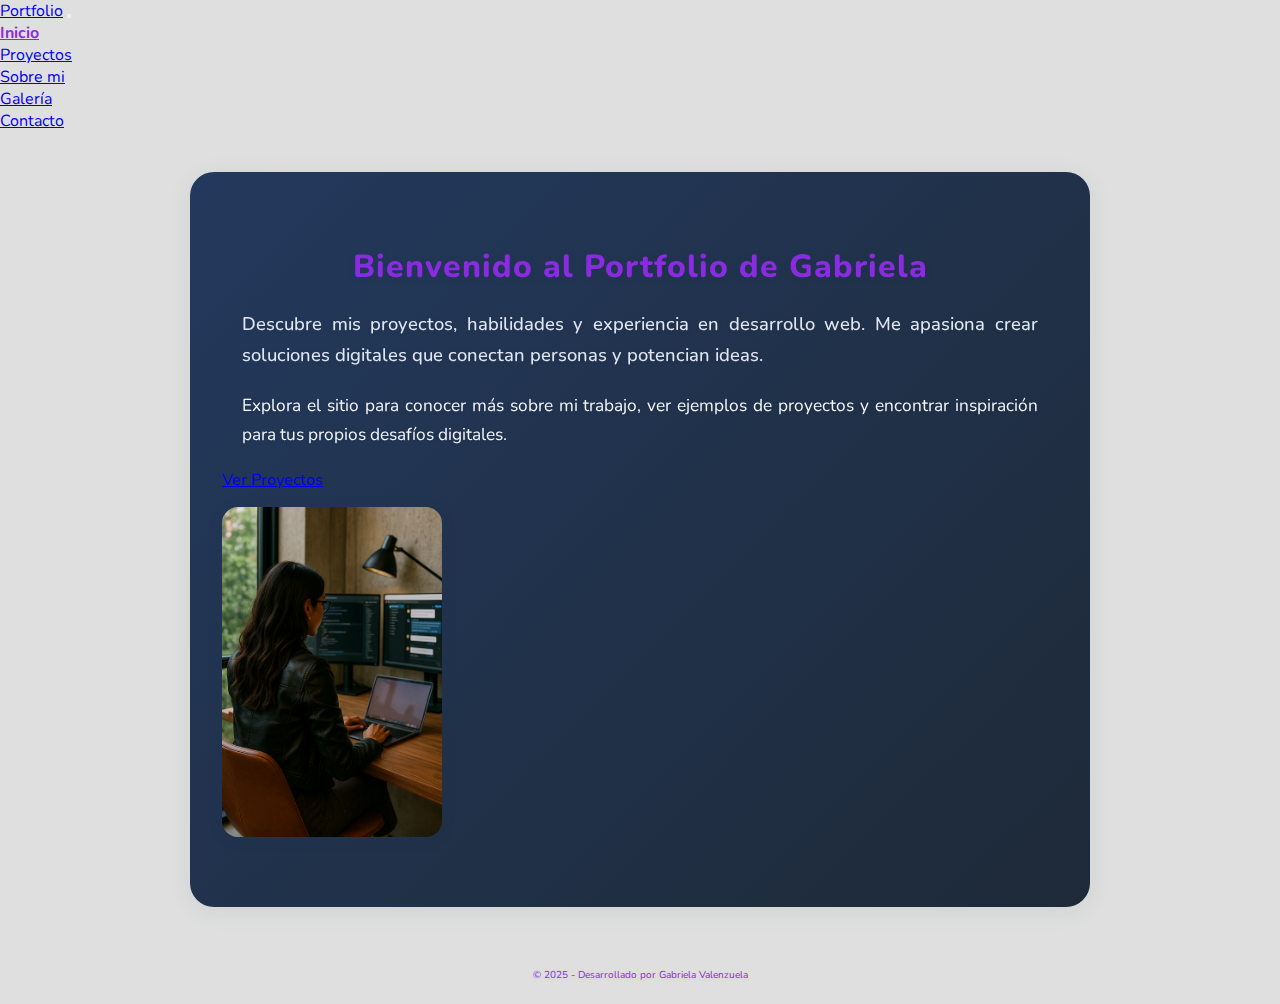
<file: index.html>
<!DOCTYPE html>
<html lang="en">

<head>
  <meta charset="utf-8">
  <meta name="viewport" content="width=device-width, initial-scale=1">
  <link href="https://cdn.jsdelivr.net/npm/bootstrap@5.3.7/dist/css/bootstrap.min.css" rel="stylesheet"
    integrity="sha384-LN+7fdVzj6u52u30Kp6M/trliBMCMKTyK833zpbD+pXdCLuTusPj697FH4R/5mcr" crossorigin="anonymous">
  <link rel="stylesheet" href="./css/style.css" />

  <link rel="preconnect" href="https://fonts.googleapis.com" />
  <link rel="preconnect" href="https://fonts.gstatic.com" crossorigin />
  <link href="https://fonts.googleapis.com/css2?family=Nunito:ital,wght@0,200..1000;1,200..1000&display=swap"
    rel="stylesheet" />
  <link rel="stylesheet" href="https://cdnjs.cloudflare.com/ajax/libs/animate.css/4.1.1/animate.min.css" />
  <link rel="stylesheet" href="https://unpkg.com/aos@next/dist/aos.css" />

  <meta name="description"
    content="Portfolio de Gabriela Valenzuela. Proyectos, habilidades y experiencia en desarrollo web. Diseño de soluciones digitales creativas.">
  <meta name="keywords"
    content="Portfolio, desarrollo web, proyectos web, Gabriela Valenzuela, frontend, programadora, diseño web">

  <meta name="author" content="Gabriela Valenzuela">

  <title>Gabriela Valenzuela | Portfolio de Desarrollo Web</title>

</head>

<body>
  <div class=" contenedor">
    <header>
      <nav class="navbar navbar-expand-lg bg-body-tertiary">
        <div class="container-fluid">
          <a class="navbar-brand mx-auto d-lg-none" href="index.html">Portfolio</a>
          <button class="navbar-toggler" type="button" data-bs-toggle="collapse" data-bs-target="#navbarNav"
            aria-controls="navbarNav" aria-expanded="false" aria-label="Toggle navigation">
            <span class="navbar-toggler-icon"></span>
          </button>
          <div class="collapse navbar-collapse justify-content-center" id="navbarNav">
            <ul class="navbar-nav">
              <li class="nav-item">
                <a class="nav-link active" aria-current="page" href="index.html">Inicio</a>
              </li>
              <li class="nav-item">
                <a class="nav-link" href="./pages/proyectos.html">Proyectos</a>
              </li>
              <li class="nav-item">
                <a class="nav-link" href="./pages/sobre-mi.html">Sobre mi</a>
              </li>
              <li class="nav-item">
                <a class="nav-link" href="./pages/galeria.html">Galería</a>
              </li>
              <li>
                <a class="nav-link" href="./pages/contacto.html">Contacto</a>
              </li>
            </ul>
          </div>
        </div>
      </nav>
    </header>

    <main>
      <section class="inicio-contenedor">
        <div class="row align-items-center">
          <div class="col-md-7 text-center px-4">
            <h1 class="titulo mb-4 animate__animated animate__fadeInDown" data-aos="fade-down" data-aos-duration="1200">
              Bienvenido al Portfolio de Gabriela</h1>
            <p class="lead mb-3 animate__animated animate__fadeInLeft" data-aos="fade-right" data-aos-delay="300"
              data-aos-duration="1000">
              Descubre mis proyectos, habilidades y experiencia en desarrollo web. Me apasiona crear soluciones
              digitales que conectan personas y potencian ideas.
            </p>
            <p class="mb-4 animate__animated animate__fadeInRight" data-aos="fade-left" data-aos-delay="600"
              data-aos-duration="1000">
              Explora el sitio para conocer más sobre mi trabajo, ver ejemplos de proyectos y encontrar inspiración para
              tus propios desafíos digitales.
            </p>
            <a href="./pages/proyectos.html"
              class="btn btn-primary btn-lg mt-2 animate__animated animate__pulse animate__delay-2s" data-aos="zoom-in"
              data-aos-delay="900" data-aos-duration="900">Ver Proyectos</a>
          </div>
          <div class="col-md-5 text-center">
            <img src="img/programadora.png" class="img-fluid rounded shadow-lg animate__animated animate__zoomIn"
              alt="Foto de perfil Gabriela" style="max-width: 220px;" data-aos="zoom-in" data-aos-delay="500"
              data-aos-duration="1200">
          </div>
        </div>
      </section>
    </main>

    <footer>
      <p class="footer">&copy; 2025 - Desarrollado por Gabriela Valenzuela</p>
    </footer>
  </div>


  <script src="https://cdn.jsdelivr.net/npm/bootstrap@5.3.7/dist/js/bootstrap.bundle.min.js"
    integrity="sha384-ndDqU0Gzau9qJ1lfW4pNLlhNTkCfHzAVBReH9diLvGRem5+R9g2FzA8ZGN954O5Q"
    crossorigin="anonymous"></script>
  <script src="https://unpkg.com/aos@next/dist/aos.js"></script>
  <script>
    AOS.init();
  </script>
</body>

</html>
</file>
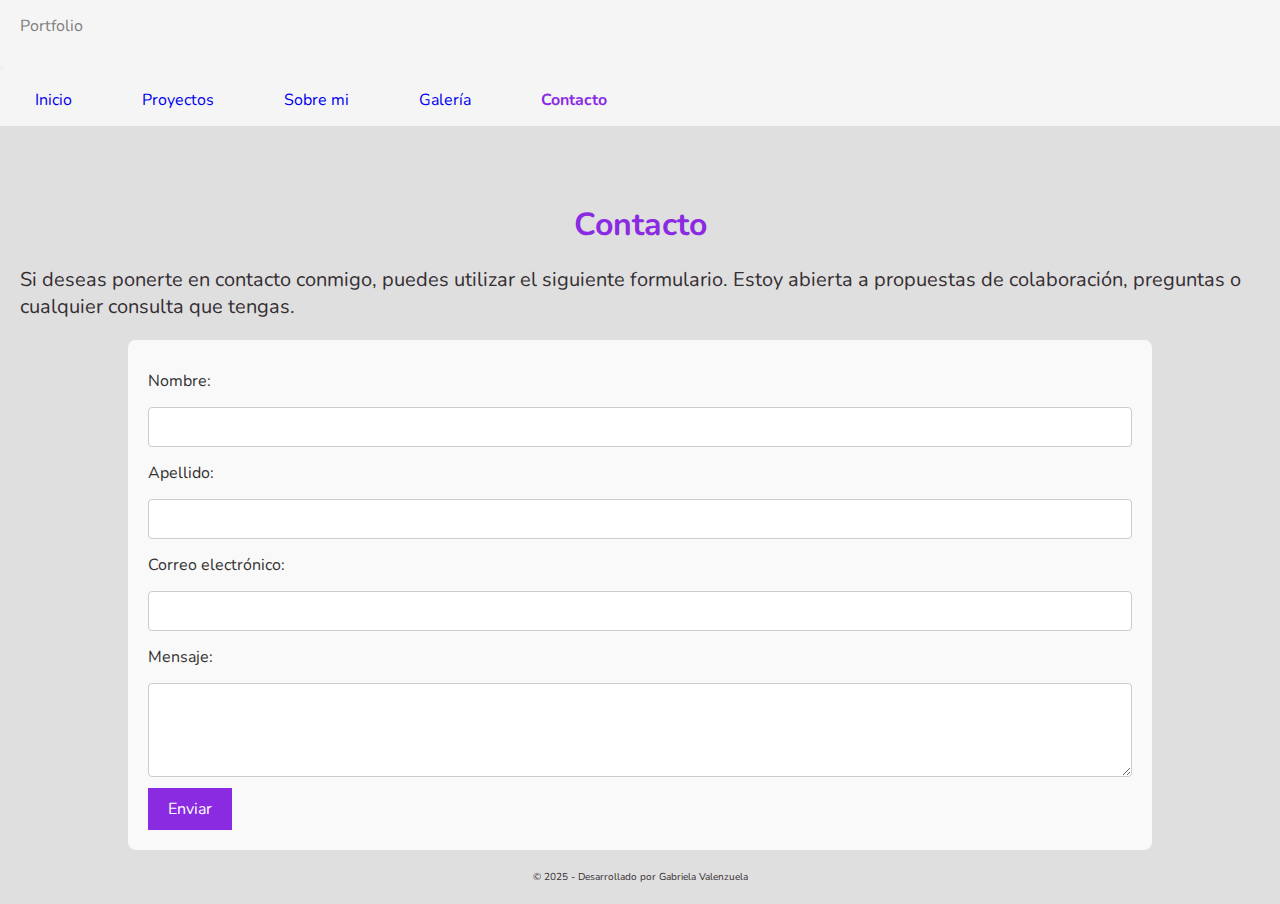
<file: contacto.html>
<!DOCTYPE html>
<html lang="es">

<head>
  <meta charset="UTF-8" />
  <meta name="viewport" content="width=device-width, initial-scale=1.0" />
  <link href="https://cdn.jsdelivr.net/npm/bootstrap@5.3.7/dist/css/bootstrap.min.css" rel="stylesheet"
    integrity="sha384-LN+7fdVzj6u52u30Kp6M/trliBMCMKTyK833zpbD+pXdCLuTusPj697FH4R/5mcr" crossorigin="anonymous">
  <link rel="stylesheet" href="style.css" />
  <link rel="preconnect" href="https://fonts.googleapis.com" />
  <link rel="preconnect" href="https://fonts.gstatic.com" crossorigin />
  <link href="https://fonts.googleapis.com/css2?family=Nunito:ital,wght@0,200..1000;1,200..1000&display=swap"
    rel="stylesheet" />
  <title>Contacto</title>
</head>

<body>
  <div class="contenedor">
    <header>
      <nav class="navbar navbar-expand-lg bg-body-tertiary">
        <div class="container-fluid">
          <a class="navbar-brand mx-auto d-lg-none" href="index.html">Portfolio</a>
          <button class="navbar-toggler" type="button" data-bs-toggle="collapse" data-bs-target="#navbarNav"
            aria-controls="navbarNav" aria-expanded="false" aria-label="Toggle navigation">
            <span class="navbar-toggler-icon"></span>
          </button>
          <div class="collapse navbar-collapse justify-content-center" id="navbarNav">
            <ul class="navbar-nav text-center">
              <li class="nav-item">
                <a class="nav-link" aria-current="page" href="index.html">Inicio</a>
              </li>
              <li class="nav-item">
                <a class="nav-link" href="proyectos.html">Proyectos</a>
              </li>
              <li class="nav-item">
                <a class="nav-link" href="sobre-mi.html">Sobre mi</a>
              </li>
              <li class="nav-item">
                <a class="nav-link" href="galeria.html">Galería</a>
              </li>
              <li>
                <a class="nav-link active" href="contacto.html">Contacto</a>
              </li>
            </ul>
          </div>
        </div>
      </nav>
    </header>

    <main>
      <section>
        <h1 class="titulo">Contacto</h1>
        <div class="contenido">
          <p>
            Si deseas ponerte en contacto conmigo, puedes utilizar el
            siguiente formulario. Estoy abierta a propuestas de colaboración,
            preguntas o cualquier consulta que tengas.
          </p>
        </div>

        <form action="#" method="post">
          <label for="nombre">Nombre:</label>
          <input type="text" id="nombre" name="nombre" required />
          <label for="apellido">Apellido:</label>
          <input type="text" id="apellido" name="apellido" required />
          <label for="email">Correo electrónico:</label>
          <input type="email" id="email" name="email" required />
          <label for="mensaje">Mensaje:</label>
          <textarea id="mensaje" name="mensaje" rows="4" required></textarea>
          <button type="submit">Enviar</button>
        </form>
      </section>
    </main>

    <footer>
      <p class="footer">&copy; 2025 - Desarrollado por Gabriela Valenzuela</p>
    </footer>
  </div>

  <script src="https://cdn.jsdelivr.net/npm/bootstrap@5.3.7/dist/js/bootstrap.bundle.min.js"
    integrity="sha384-ndDqU0Gzau9qJ1lfW4pNLlhNTkCfHzAVBReH9diLvGRem5+R9g2FzA8ZGN954O5Q"
    crossorigin="anonymous"></script>
</body>

</html>
</file>
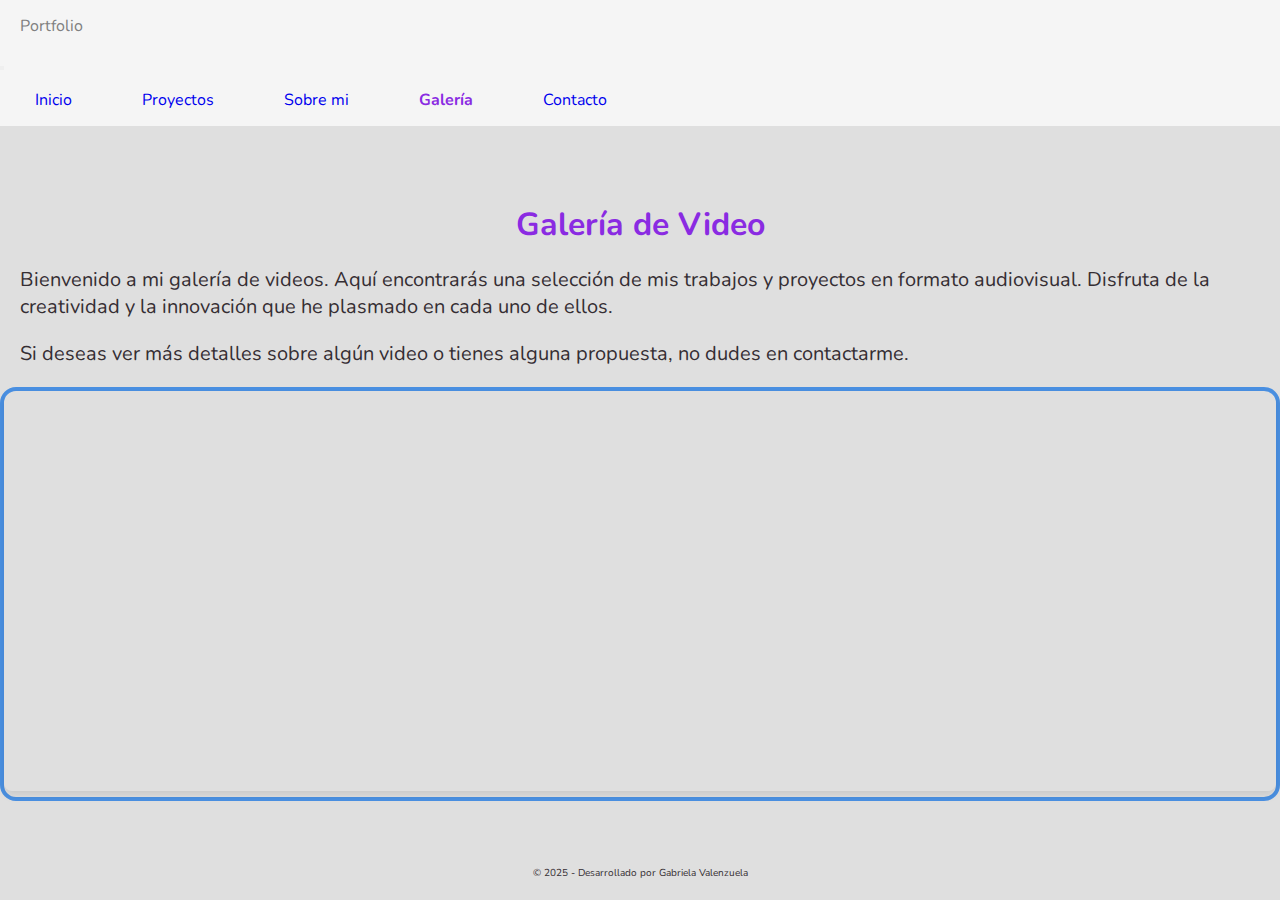
<file: galeria.html>
<!DOCTYPE html>
<html lang="es">

<head>
  <meta charset="UTF-8" />
  <meta name="viewport" content="width=device-width, initial-scale=1.0" />
  <link href="https://cdn.jsdelivr.net/npm/bootstrap@5.3.7/dist/css/bootstrap.min.css" rel="stylesheet"
    integrity="sha384-LN+7fdVzj6u52u30Kp6M/trliBMCMKTyK833zpbD+pXdCLuTusPj697FH4R/5mcr" crossorigin="anonymous">
  <link rel="stylesheet" href="style.css" />
  <link rel="preconnect" href="https://fonts.googleapis.com" />
  <link rel="preconnect" href="https://fonts.gstatic.com" crossorigin />
  <link href="https://fonts.googleapis.com/css2?family=Nunito:ital,wght@0,200..1000;1,200..1000&display=swap"
    rel="stylesheet" />
  <title>Mi galería</title>
</head>

<body>
  <div class="contenedor">
    <header>
      <nav class="navbar navbar-expand-lg bg-body-tertiary">
        <div class="container-fluid">
          <a class="navbar-brand mx-auto d-lg-none" href="index.html">Portfolio</a>
          <button class="navbar-toggler" type="button" data-bs-toggle="collapse" data-bs-target="#navbarNav"
            aria-controls="navbarNav" aria-expanded="false" aria-label="Toggle navigation">
            <span class="navbar-toggler-icon"></span>
          </button>
          <div class="collapse navbar-collapse justify-content-center" id="navbarNav">
            <ul class="navbar-nav text-center">
              <li class="nav-item">
                <a class="nav-link" aria-current="page" href="index.html">Inicio</a>
              </li>
              <li class="nav-item">
                <a class="nav-link" href="proyectos.html">Proyectos</a>
              </li>
              <li class="nav-item">
                <a class="nav-link" href="sobre-mi.html">Sobre mi</a>
              </li>
              <li class="nav-item">
                <a class="nav-link active" href="galeria.html">Galería</a>
              </li>
              <li>
                <a class="nav-link" href="contacto.html">Contacto</a>
              </li>
            </ul>
          </div>
        </div>
      </nav>
    </header>

    <main>
      <section>
        <h1 class="titulo">Galería de Video</h1>
        <div class="contenido">
          <p>
            Bienvenido a mi galería de videos. Aquí encontrarás una selección
            de mis trabajos y proyectos en formato audiovisual. Disfruta de la
            creatividad y la innovación que he plasmado en cada uno de ellos.
          </p>
          <p>
            Si deseas ver más detalles sobre algún video o tienes alguna
            propuesta, no dudes en contactarme.
          </p>
        </div>
        <div class="video">
          <iframe width="560" height="315" src="https://www.youtube.com/embed/g8fbiFbT0X8" title="YouTube video player"
            frameborder="0"
            allow="accelerometer; autoplay; clipboard-write; encrypted-media; gyroscope; picture-in-picture"
            allowfullscreen></iframe>
        </div>
      </section>
    </main>

    <footer>
      <p class="footer">&copy; 2025 - Desarrollado por Gabriela Valenzuela</p>
    </footer>
  </div>

  <script src="https://cdn.jsdelivr.net/npm/bootstrap@5.3.7/dist/js/bootstrap.bundle.min.js"
    integrity="sha384-ndDqU0Gzau9qJ1lfW4pNLlhNTkCfHzAVBReH9diLvGRem5+R9g2FzA8ZGN954O5Q"
    crossorigin="anonymous"></script>
</body>

</html>
</file>
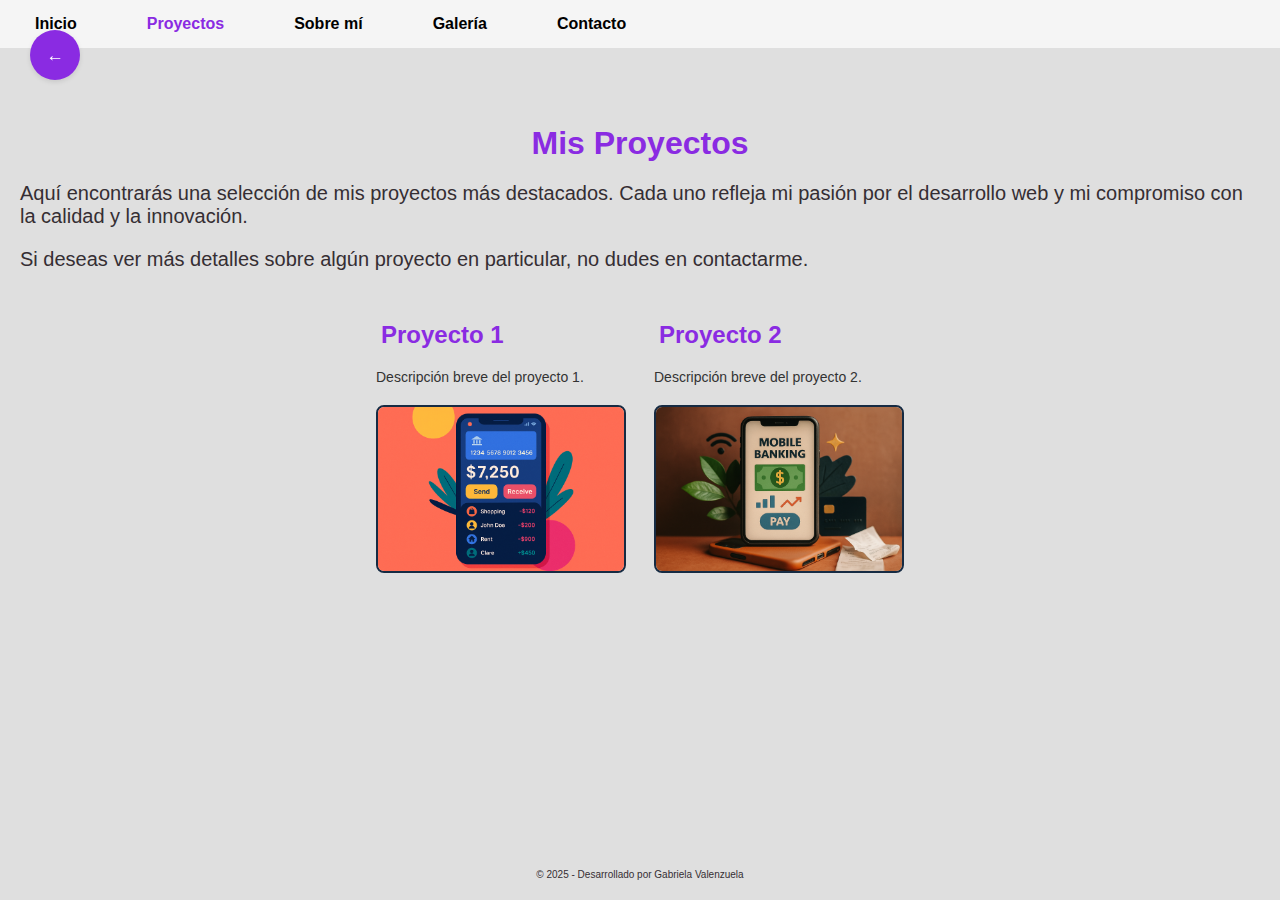
<file: proyectos.html>
<!DOCTYPE html>
<html lang="en">

<head>
  <meta charset="UTF-8" />
  <meta name="viewport" content="width=device-width, initial-scale=1.0" />
  <link rel="stylesheet" href="style.css" />
  <title>Mis proyectos</title>
</head>

<body>
  <a href="index.html" class="volver">←</a>
  <div class="contenedor">
    <header>
      <nav class="navbar">
        <ul>
          <li><a href="index.html">Inicio</a></li>
          <li><a href="proyectos.html" class="active">Proyectos</a></li>
          <li><a href="sobre-mi.html">Sobre mí</a></li>
          <li><a href="galeria.html">Galería</a></li>
          <li><a href="contacto.html">Contacto</a></li>
        </ul>
      </nav>
    </header>
    <main>
      <section>
        <h1 class="titulo">Mis Proyectos</h1>
        <div class="contenido">
          <p>
            Aquí encontrarás una selección de mis proyectos más destacados.
            Cada uno refleja mi pasión por el desarrollo web y mi compromiso
            con la calidad y la innovación.
          </p>
          <p>
            Si deseas ver más detalles sobre algún proyecto en particular,
            no dudes en contactarme.
          </p>
        </div>

        <div class="proyectos">
          <div class="proyecto">
            <h2>Proyecto 1</h2>
            <p class="descripcion">Descripción breve del proyecto 1.</p>
            <img src="img/proyecto1.png" class="imagen-proyecto" alt="Proyecto 1" width="250" />
          </div>
          <div class="proyecto">
            <h2>Proyecto 2</h2>
            <p class="descripcion">Descripción breve del proyecto 2.</p>
            <img src="img/proyecto2.png" class="imagen-proyecto" alt="Proyecto 2" width="250" />
          </div>
        </div>
      </section>
    </main>
    <footer>
      <p class="footer">&copy; 2025 - Desarrollado por Gabriela Valenzuela</p>
    </footer>
</body>

</html>
</file>
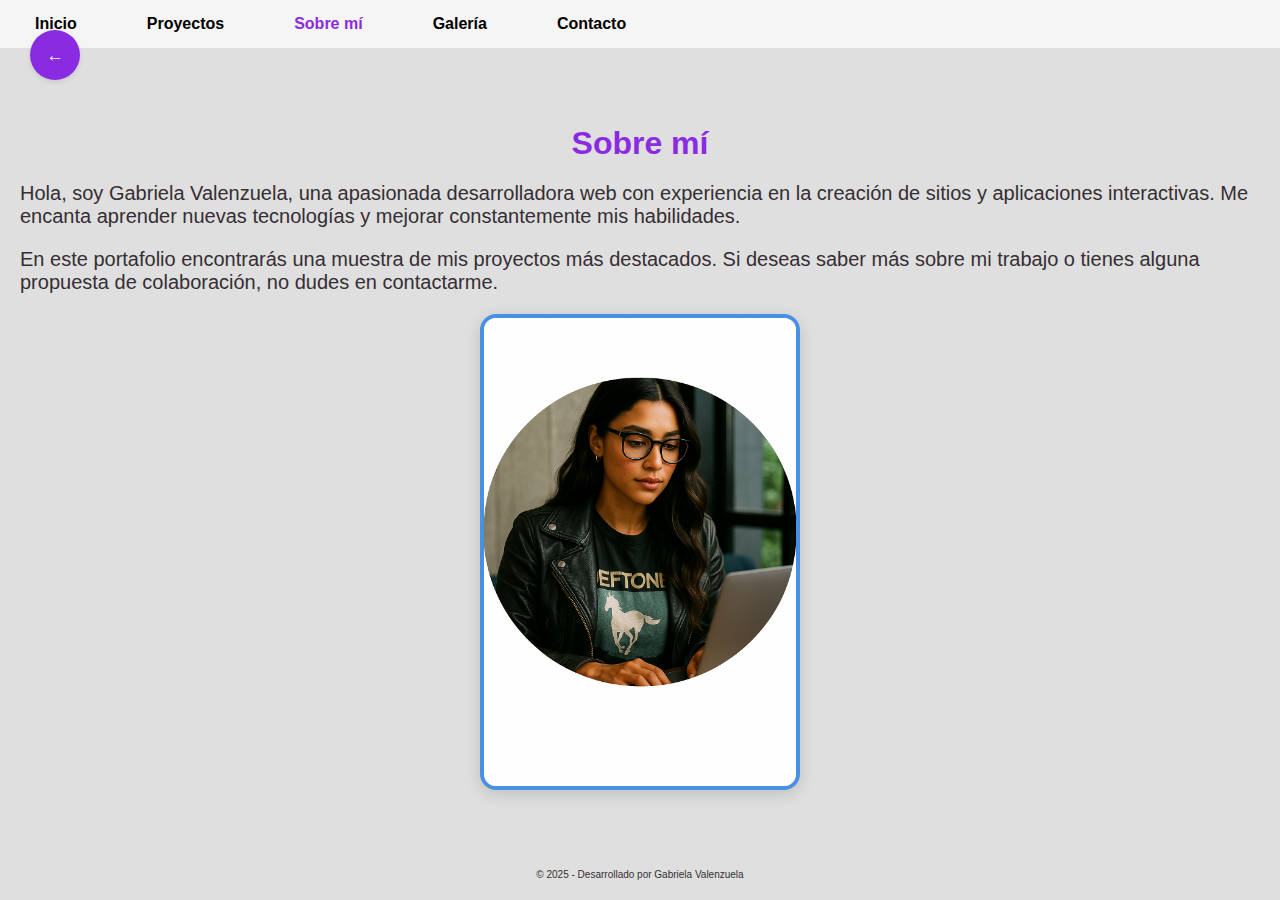
<file: sobre-mi.html>
<!DOCTYPE html>
<html lang="en">
  <head>
    <meta charset="UTF-8" />
    <meta name="viewport" content="width=device-width, initial-scale=1.0" />
    <link rel="stylesheet" href="style.css" />
    <title>Acerca de mi</title>
  </head>
  <body>
    <a href="index.html" class="volver">←</a>
    <div class="contenedor">
      <header>
        <nav class="navbar">
          <ul>
            <li><a href="index.html">Inicio</a></li>
            <li><a href="proyectos.html">Proyectos</a></li>
            <li><a href="sobre-mi.html" class="active">Sobre mí</a></li>
            <li><a href="galeria.html">Galería</a></li>
            <li><a href="contacto.html">Contacto</a></li>
          </ul>
        </nav>
      </header>
      <main>
        <section>
          <h1 class="titulo">Sobre mí</h1>
          <div class="contenido">
            <p>
              Hola, soy Gabriela Valenzuela, una apasionada desarrolladora web
              con experiencia en la creación de sitios y aplicaciones
              interactivas. Me encanta aprender nuevas tecnologías y mejorar
              constantemente mis habilidades.
            </p>
            <p>
              En este portafolio encontrarás una muestra de mis proyectos más
              destacados. Si deseas saber más sobre mi trabajo o tienes alguna
              propuesta de colaboración, no dudes en contactarme.
            </p>
          </div>
          <div class="imagen-contenedor">
            <img src="img/sobre-mi.png" Descripción" class="imagen-estilizada">
          </div>
      </main>
      <footer>
        <p class="footer">&copy; 2025 - Desarrollado por Gabriela Valenzuela</p>
      </footer>
    </div>
  </body>
</html>
</file>
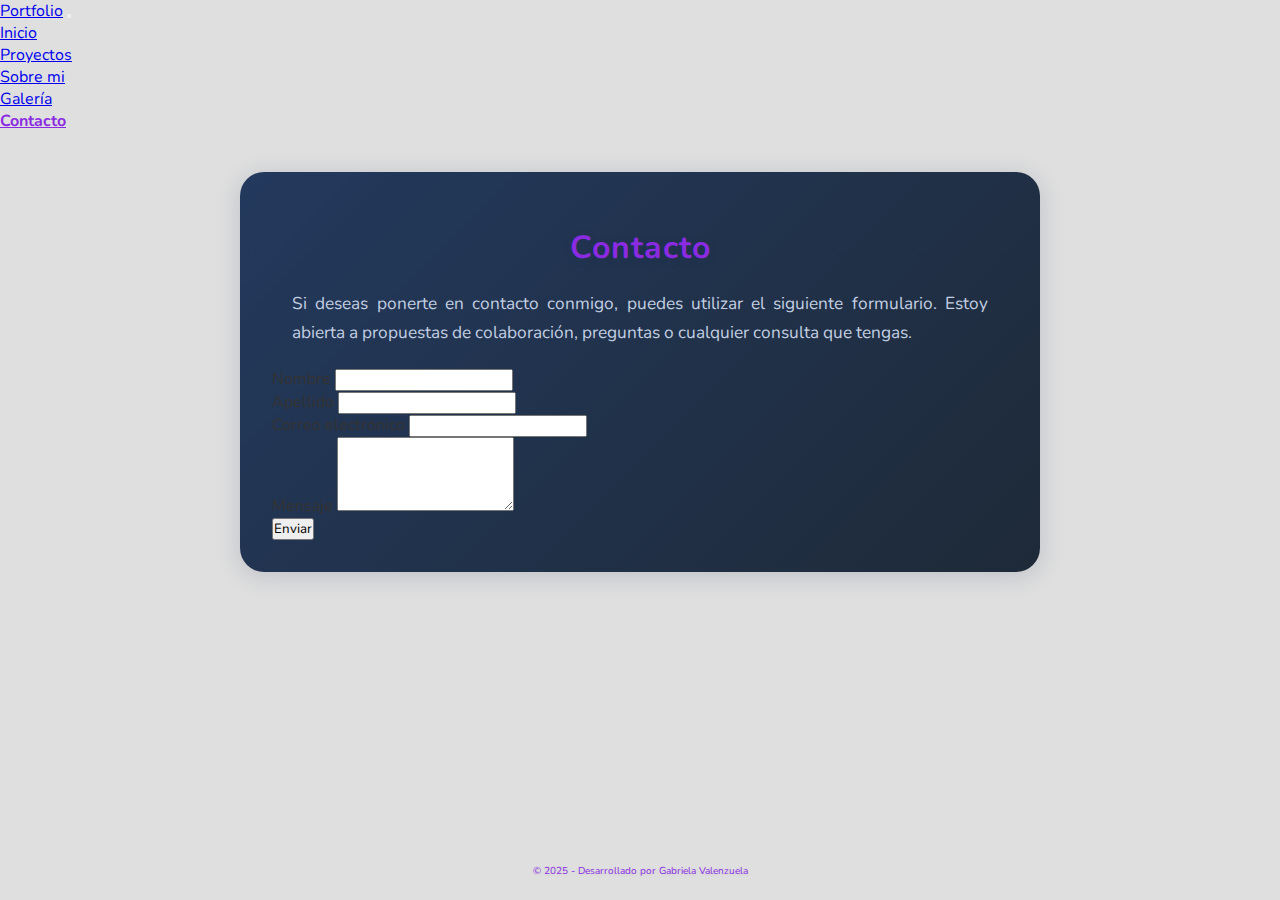
<file: pages/contacto.html>
<!DOCTYPE html>
<html lang="es">

<head>
  <meta charset="UTF-8" />
  <meta name="viewport" content="width=device-width, initial-scale=1.0" />
  <link href="https://cdn.jsdelivr.net/npm/bootstrap@5.3.7/dist/css/bootstrap.min.css" rel="stylesheet"
    integrity="sha384-LN+7fdVzj6u52u30Kp6M/trliBMCMKTyK833zpbD+pXdCLuTusPj697FH4R/5mcr" crossorigin="anonymous">
  <link rel="stylesheet" href="../css/style.css" />
  <link rel="preconnect" href="https://fonts.googleapis.com" />
  <link rel="preconnect" href="https://fonts.gstatic.com" crossorigin />
  <link href="https://fonts.googleapis.com/css2?family=Nunito:ital,wght@0,200..1000;1,200..1000&display=swap"
    rel="stylesheet" />
  <link rel="stylesheet" href="https://cdnjs.cloudflare.com/ajax/libs/animate.css/4.1.1/animate.min.css" />
  <link rel="stylesheet" href="https://unpkg.com/aos@next/dist/aos.css" />

  <title>Portfolio - Contacto</title>
</head>

<body>
  <div class="contenedor">
    <header>
      <nav class="navbar navbar-expand-lg bg-body-tertiary">
        <div class="container-fluid">
          <a class="navbar-brand mx-auto d-lg-none" href="../index.html">Portfolio</a>
          <button class="navbar-toggler" type="button" data-bs-toggle="collapse" data-bs-target="#navbarNav"
            aria-controls="navbarNav" aria-expanded="false" aria-label="Toggle navigation">
            <span class="navbar-toggler-icon"></span>
          </button>
          <div class="collapse navbar-collapse justify-content-center" id="navbarNav">
            <ul class="navbar-nav text-center">
              <li class="nav-item">
                <a class="nav-link" aria-current="page" href="../index.html">Inicio</a>
              </li>
              <li class="nav-item">
                <a class="nav-link" href="./proyectos.html">Proyectos</a>
              </li>
              <li class="nav-item">
                <a class="nav-link" href="./sobre-mi.html">Sobre mi</a>
              </li>
              <li class="nav-item">
                <a class="nav-link" href="./galeria.html">Galería</a>
              </li>
              <li>
                <a class="nav-link active" href="./contacto.html">Contacto</a>
              </li>
            </ul>
          </div>
        </div>
      </nav>
    </header>

    <main>
      <section class="pagina-contenedor">
        <h1 class="titulo">Contacto</h1>
        <div class="contenido">
          <p>
            Si deseas ponerte en contacto conmigo, puedes utilizar el
            siguiente formulario. Estoy abierta a propuestas de colaboración,
            preguntas o cualquier consulta que tengas.
          </p>
        </div>

        <form action="#" method="post">
          <div class="row g-3">
            <div class="col-md-6">
              <label for="nombre" class="form-label text-light">Nombre</label>
              <input type="text" class="form-control" id="nombre" name="nombre" required />
            </div>
            <div class="col-md-6">
              <label for="apellido" class="form-label text-light">Apellido</label>
              <input type="text" class="form-control" id="apellido" name="apellido" required />
            </div>
            <div class="col-12">
              <label for="email" class="form-label text-light">Correo electrónico</label>
              <input type="email" class="form-control" id="email" name="email" required />
            </div>
            <div class="col-12">
              <label for="mensaje" class="form-label text-light">Mensaje</label>
              <textarea class="form-control" id="mensaje" name="mensaje" rows="4" required></textarea>
            </div>
            <div class="col-12 text-center mt-3">
              <button type="submit" class="btn btn-primary px-5">Enviar</button>
            </div>
          </div>
        </form>
      </section>
    </main>

    <footer>
      <p class="footer">&copy; 2025 - Desarrollado por Gabriela Valenzuela</p>
    </footer>
  </div>

  <script src="https://cdn.jsdelivr.net/npm/bootstrap@5.3.7/dist/js/bootstrap.bundle.min.js"
    integrity="sha384-ndDqU0Gzau9qJ1lfW4pNLlhNTkCfHzAVBReH9diLvGRem5+R9g2FzA8ZGN954O5Q"
    crossorigin="anonymous"></script>
  <script src="https://unpkg.com/aos@next/dist/aos.js"></script>
  <script>
    AOS.init();
  </script>
</body>

</html>
</file>
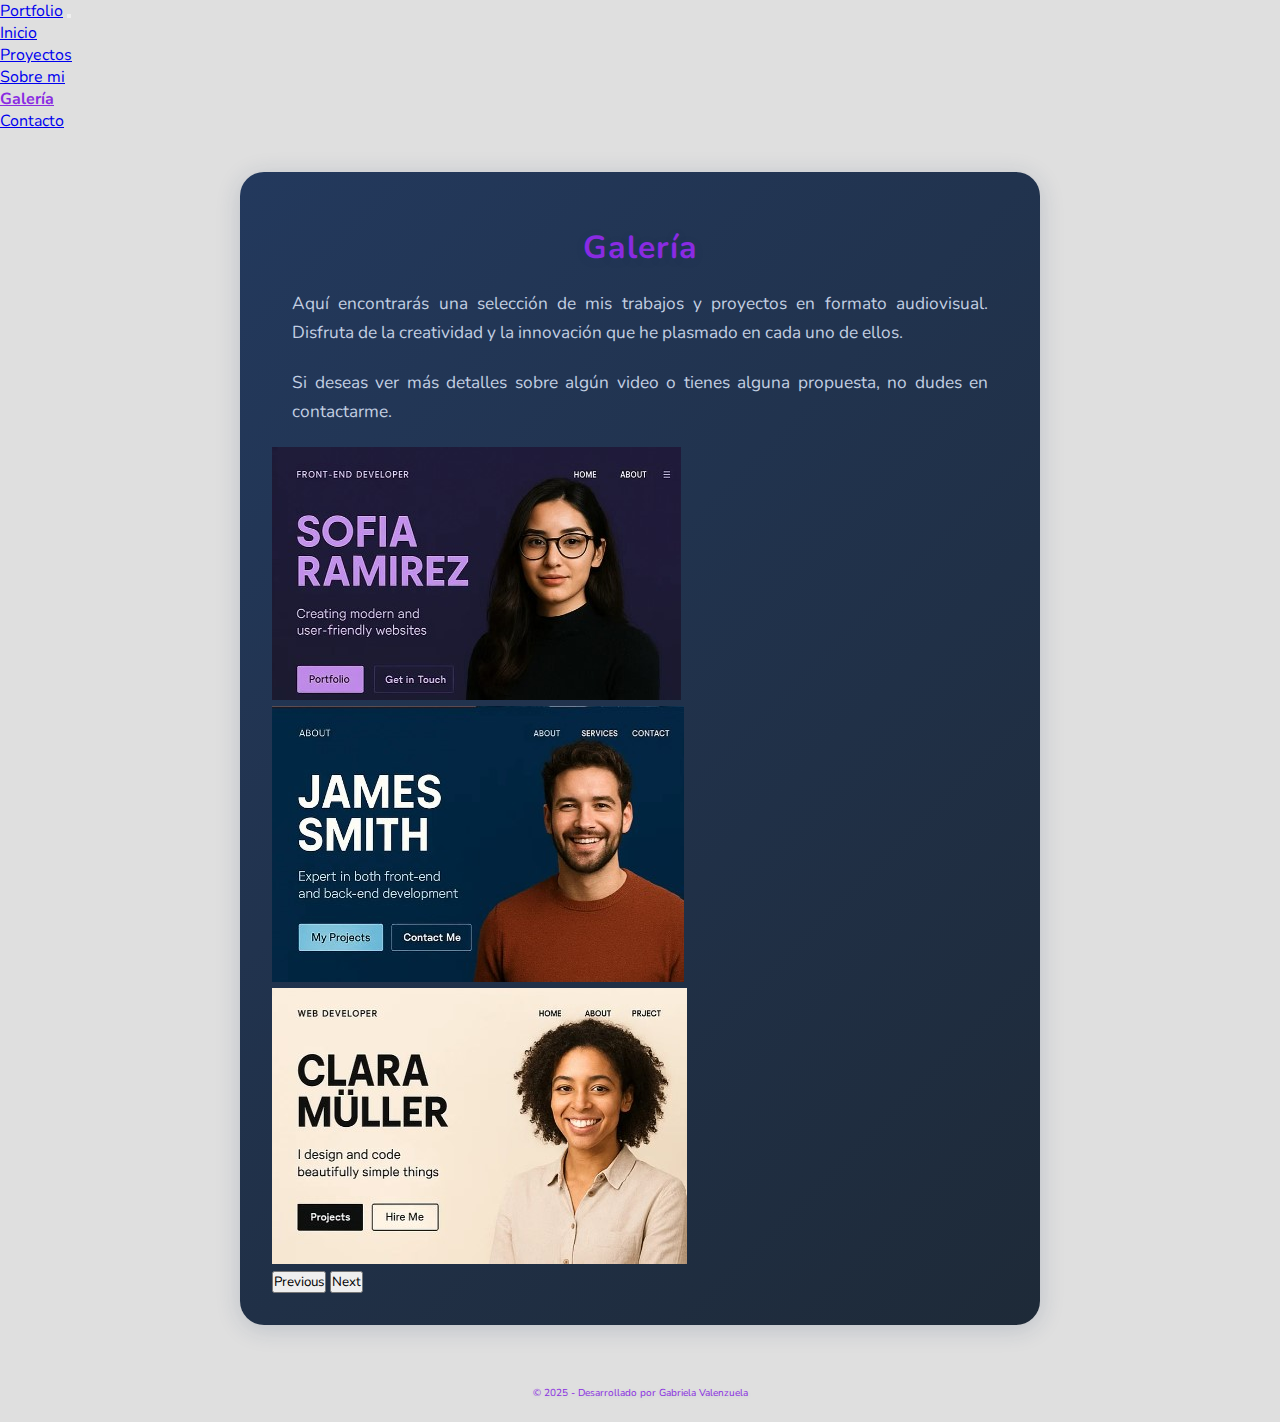
<file: pages/galeria.html>
<!DOCTYPE html>
<html lang="es">

<head>
  <meta charset="UTF-8" />
  <meta name="viewport" content="width=device-width, initial-scale=1.0" />
  <link href="https://cdn.jsdelivr.net/npm/bootstrap@5.3.7/dist/css/bootstrap.min.css" rel="stylesheet"
    integrity="sha384-LN+7fdVzj6u52u30Kp6M/trliBMCMKTyK833zpbD+pXdCLuTusPj697FH4R/5mcr" crossorigin="anonymous">
  <link rel="stylesheet" href="../css/style.css" />
  <link rel="preconnect" href="https://fonts.googleapis.com" />
  <link rel="preconnect" href="https://fonts.gstatic.com" crossorigin />
  <link href="https://fonts.googleapis.com/css2?family=Nunito:ital,wght@0,200..1000;1,200..1000&display=swap"
    rel="stylesheet" />
  <link rel="stylesheet" href="https://cdnjs.cloudflare.com/ajax/libs/animate.css/4.1.1/animate.min.css" />
  <link rel="stylesheet" href="https://unpkg.com/aos@next/dist/aos.css" />

  <title>Portfolio - Mi galería</title>
</head>

<body>
  <div class="contenedor">
    <header>
      <nav class="navbar navbar-expand-lg bg-body-tertiary">
        <div class="container-fluid">
          <a class="navbar-brand mx-auto d-lg-none" href="../index.html">Portfolio</a>
          <button class="navbar-toggler" type="button" data-bs-toggle="collapse" data-bs-target="#navbarNav"
            aria-controls="navbarNav" aria-expanded="false" aria-label="Toggle navigation">
            <span class="navbar-toggler-icon"></span>
          </button>
          <div class="collapse navbar-collapse justify-content-center" id="navbarNav">
            <ul class="navbar-nav text-center">
              <li class="nav-item">
                <a class="nav-link" aria-current="page" href="../index.html">Inicio</a>
              </li>
              <li class="nav-item">
                <a class="nav-link" href="./proyectos.html">Proyectos</a>
              </li>
              <li class="nav-item">
                <a class="nav-link" href="./sobre-mi.html">Sobre mi</a>
              </li>
              <li class="nav-item">
                <a class="nav-link active" href="./galeria.html">Galería</a>
              </li>
              <li>
                <a class="nav-link" href="./contacto.html">Contacto</a>
              </li>
            </ul>
          </div>
        </div>
      </nav>
    </header>

    <main>
      <section class="pagina-contenedor">
        <h1 class="titulo">Galería</h1>
        <div class="contenido">
          <p>
            Aquí encontrarás una selección
            de mis trabajos y proyectos en formato audiovisual. Disfruta de la
            creatividad y la innovación que he plasmado en cada uno de ellos.
          </p>
          <p>
            Si deseas ver más detalles sobre algún video o tienes alguna
            propuesta, no dudes en contactarme.
          </p>
        </div>
        <div class="d-flex justify-content-center">
          <div id="carouselExampleControls" class="carousel slide" data-bs-ride="carousel">
            <div class="carousel-inner">
              <div class="carousel-item active">
                <img src="../img/imagen2.jpg" class="d-block w-100 carousel-img" alt="">
              </div>
              <div class="carousel-item">
                <img src="../img/imagen3.jpg" class="d-block w-100 carousel-img" alt="">
              </div>
              <div class="carousel-item">
                <img src="../img/imagen4.jpg" class="d-block w-100 carousel-img" alt="">
              </div>
            </div>
            <button class="carousel-control-prev" type="button" data-bs-target="#carouselExampleControls"
              data-bs-slide="prev">
              <span class="carousel-control-prev-icon" aria-hidden="true"></span>
              <span class="visually-hidden">Previous</span>
            </button>
            <button class="carousel-control-next" type="button" data-bs-target="#carouselExampleControls"
              data-bs-slide="next">
              <span class="carousel-control-next-icon" aria-hidden="true"></span>
              <span class="visually-hidden">Next</span>
            </button>
          </div>
        </div>
      </section>
    </main>

    <footer>
      <p class="footer">&copy; 2025 - Desarrollado por Gabriela Valenzuela</p>
    </footer>
  </div>

  <script src="https://cdn.jsdelivr.net/npm/bootstrap@5.3.7/dist/js/bootstrap.bundle.min.js"
    integrity="sha384-ndDqU0Gzau9qJ1lfW4pNLlhNTkCfHzAVBReH9diLvGRem5+R9g2FzA8ZGN954O5Q"
    crossorigin="anonymous"></script>
  <script src="https://unpkg.com/aos@next/dist/aos.js"></script>
  <script>
    AOS.init();
    // Bootstrap 5 Carousel initialization
    const carouselElement = document.querySelector('#carouselExampleIndicators');
    if (carouselElement) {
      new bootstrap.Carousel(carouselElement, {
        interval: 3000,
        ride: 'carousel'
      });
    }
  </script>
</body>

</html>
</file>
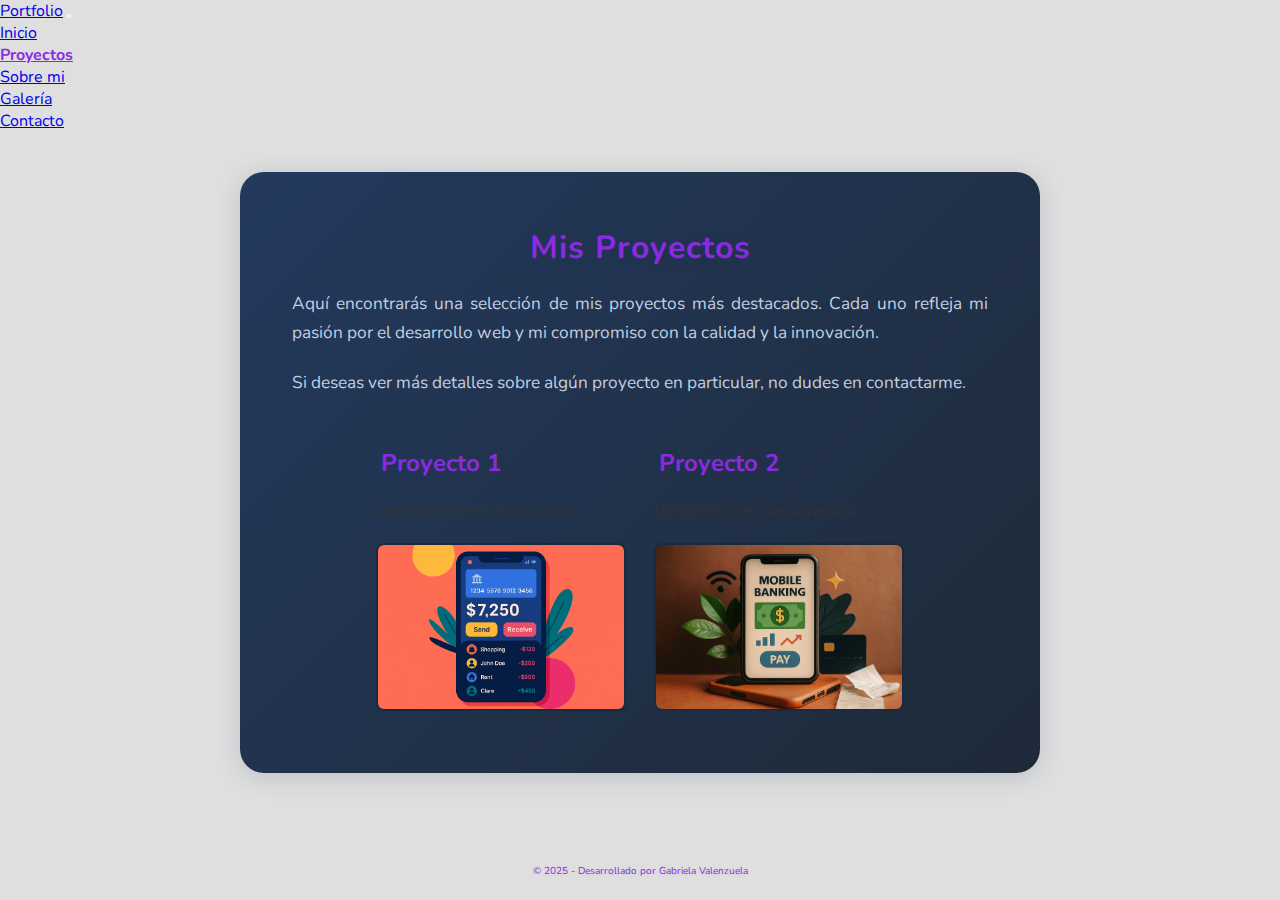
<file: pages/proyectos.html>
<!DOCTYPE html>
<html lang="en">

<head>
  <meta charset="UTF-8" />
  <meta name="viewport" content="width=device-width, initial-scale=1.0" />
  <link href="https://cdn.jsdelivr.net/npm/bootstrap@5.3.7/dist/css/bootstrap.min.css" rel="stylesheet"
    integrity="sha384-LN+7fdVzj6u52u30Kp6M/trliBMCMKTyK833zpbD+pXdCLuTusPj697FH4R/5mcr" crossorigin="anonymous">
  <link rel="stylesheet" href="../css/style.css" />
  <link rel="preconnect" href="https://fonts.googleapis.com" />
  <link rel="preconnect" href="https://fonts.gstatic.com" crossorigin />
  <link href="https://fonts.googleapis.com/css2?family=Nunito:ital,wght@0,200..1000;1,200..1000&display=swap"
    rel="stylesheet" />
  <link rel="stylesheet" href="https://cdnjs.cloudflare.com/ajax/libs/animate.css/4.1.1/animate.min.css" />
  <link rel="stylesheet" href="https://unpkg.com/aos@next/dist/aos.css" />

  <title>Mis proyectos</title>
</head>

<body>
  <div class="contenedor">
    <header>
      <nav class="navbar navbar-expand-lg bg-body-tertiary">
        <div class="container-fluid">
          <a class="navbar-brand mx-auto d-lg-none" href="../index.html">Portfolio</a>
          <button class="navbar-toggler" type="button" data-bs-toggle="collapse" data-bs-target="#navbarNav"
            aria-controls="navbarNav" aria-expanded="false" aria-label="Toggle navigation">
            <span class="navbar-toggler-icon"></span>
          </button>
          <div class="collapse navbar-collapse justify-content-center" id="navbarNav">
            <ul class="navbar-nav text-center">
              <li class="nav-item">
                <a class="nav-link" aria-current="page" href="../index.html">Inicio</a>
              </li>
              <li class="nav-item">
                <a class="nav-link active" href="./proyectos.html">Proyectos</a>
              </li>
              <li class="nav-item">
                <a class="nav-link" href="./sobre-mi.html">Sobre mi</a>
              </li>
              <li class="nav-item">
                <a class="nav-link" href="./galeria.html">Galería</a>
              </li>
              <li>
                <a class="nav-link" href="./contacto.html">Contacto</a>
              </li>
            </ul>
          </div>
        </div>
      </nav>
    </header>
    <main>
      <section class="pagina-contenedor">
        <h1 class="titulo">Mis Proyectos</h1>
        <div class="contenido">
          <p>
            Aquí encontrarás una selección de mis proyectos más destacados.
            Cada uno refleja mi pasión por el desarrollo web y mi compromiso
            con la calidad y la innovación.
          </p>
          <p>
            Si deseas ver más detalles sobre algún proyecto en particular,
            no dudes en contactarme.
          </p>
        </div>

        <div class="proyectos">
          <div class="proyecto text-center d-flex flex-column align-items-center">
            <h2 class="mb-2">Proyecto 1</h2>
            <p class="descripcion">Descripción breve del proyecto 1.</p>
            <img src="../img/proyecto1.png" class="imagen-proyecto" alt="Proyecto 1" width="250" />
          </div>
          <div class="proyecto text-center d-flex flex-column align-items-center">
            <h2 class="mb-2">Proyecto 2</h2>
            <p class="descripcion">Descripción breve del proyecto 2.</p>
            <img src="../img/proyecto2.png" class="imagen-proyecto" alt="Proyecto 2" width="250" />
          </div>
        </div>
      </section>
    </main>
    <footer>
      <p class="footer">&copy; 2025 - Desarrollado por Gabriela Valenzuela</p>
    </footer>


    <script src="https://cdn.jsdelivr.net/npm/bootstrap@5.3.7/dist/js/bootstrap.bundle.min.js"
      integrity="sha384-ndDqU0Gzau9qJ1lfW4pNLlhNTkCfHzAVBReH9diLvGRem5+R9g2FzA8ZGN954O5Q"
      crossorigin="anonymous"></script>
    <script src="https://unpkg.com/aos@next/dist/aos.js"></script>
    <script>
      AOS.init();
    </script>
</body>

</html>
</file>
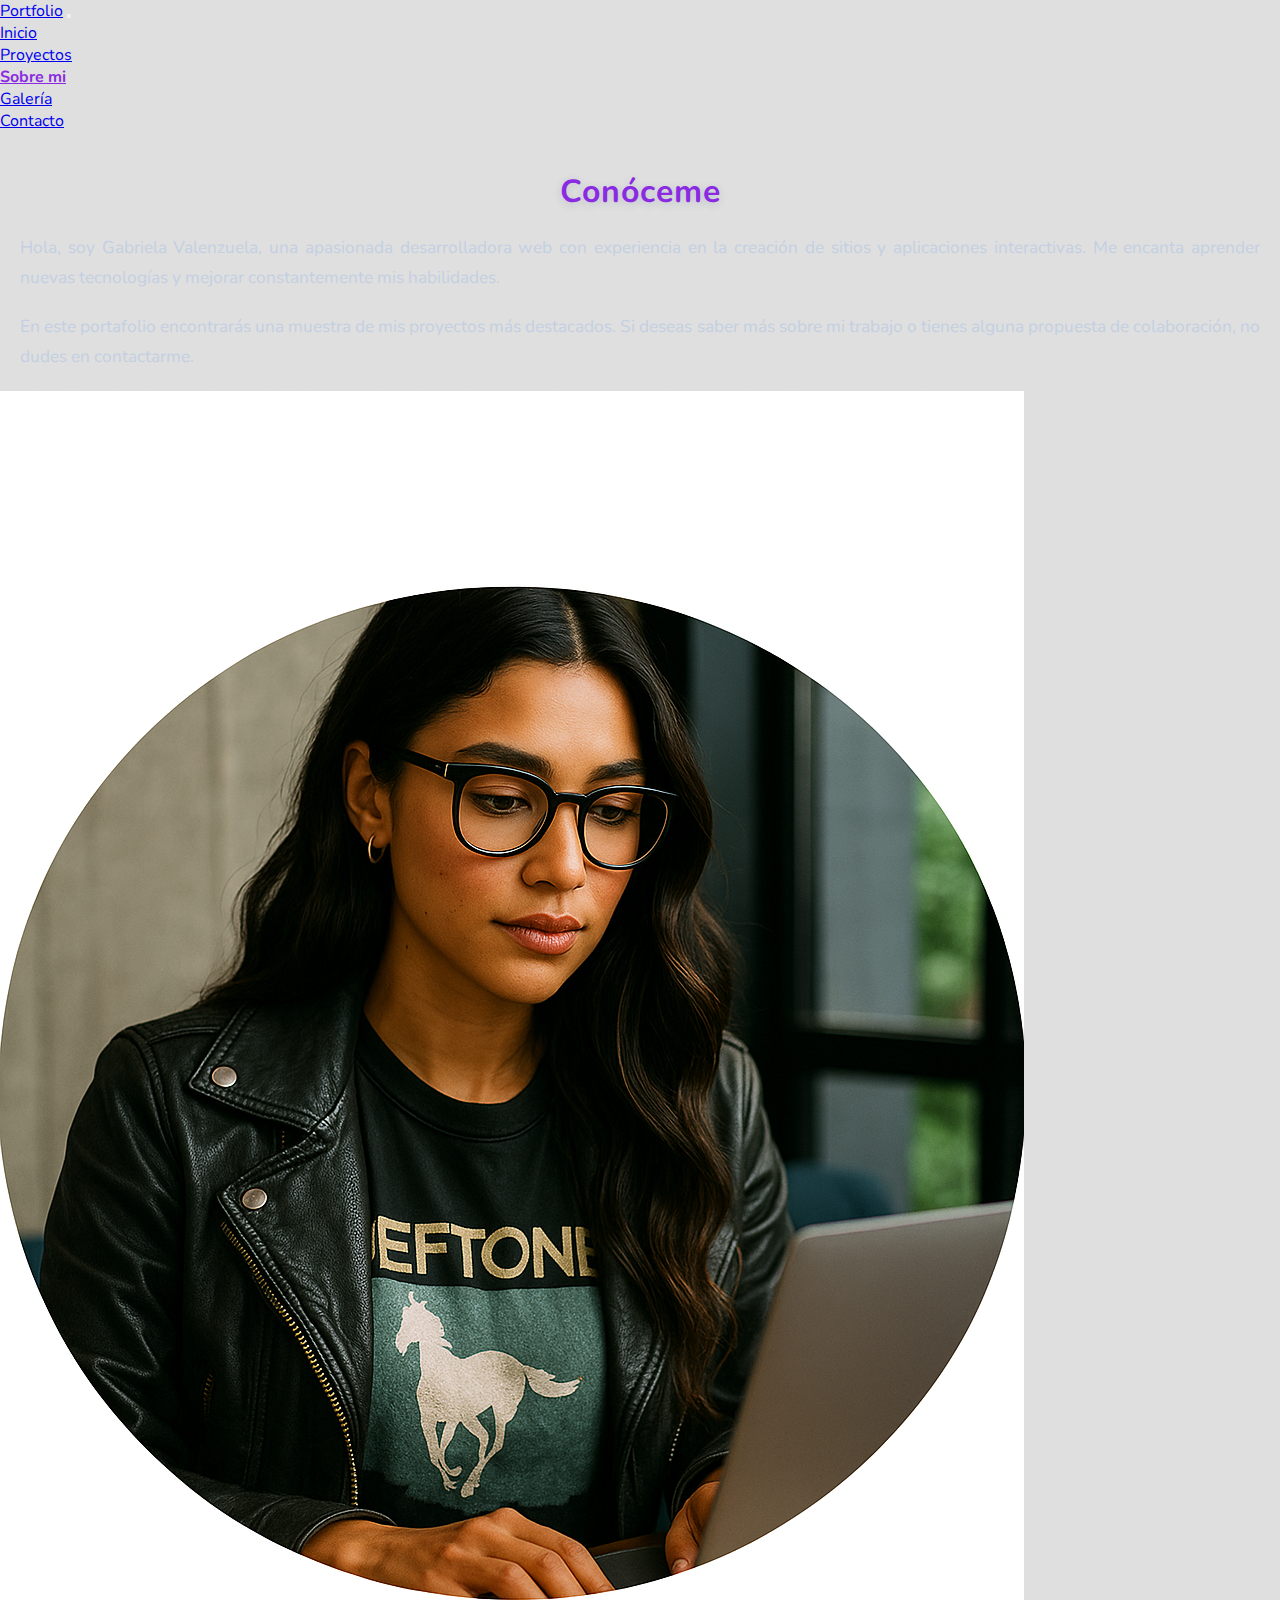
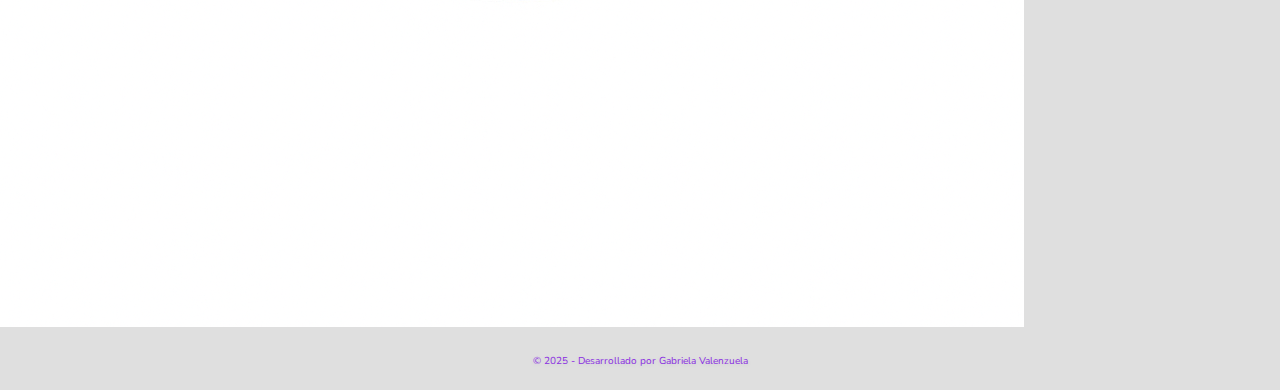
<file: pages/sobre-mi.html>
<!DOCTYPE html>
<html lang="en">

<head>
  <meta charset="UTF-8" />
  <meta name="viewport" content="width=device-width, initial-scale=1.0" />
  <link href="https://cdn.jsdelivr.net/npm/bootstrap@5.3.7/dist/css/bootstrap.min.css" rel="stylesheet"
    integrity="sha384-LN+7fdVzj6u52u30Kp6M/trliBMCMKTyK833zpbD+pXdCLuTusPj697FH4R/5mcr" crossorigin="anonymous">
  <link rel="stylesheet" href="../css/style.css" />
  <link rel="preconnect" href="https://fonts.googleapis.com" />
  <link rel="preconnect" href="https://fonts.gstatic.com" crossorigin />
  <link href="https://fonts.googleapis.com/css2?family=Nunito:ital,wght@0,200..1000;1,200..1000&display=swap"
    rel="stylesheet" />
  <link rel="stylesheet" href="https://cdnjs.cloudflare.com/ajax/libs/animate.css/4.1.1/animate.min.css" />
  <link rel="stylesheet" href="https://unpkg.com/aos@next/dist/aos.css" />

  <title>Acerca de mi</title>
</head>

<body>
  <div class="contenedor">
    <header>
      <nav class="navbar navbar-expand-lg bg-body-tertiary">
        <div class="container-fluid">
          <a class="navbar-brand mx-auto d-lg-none" href="../index.html">Portfolio</a>
          <button class="navbar-toggler" type="button" data-bs-toggle="collapse" data-bs-target="#navbarNav"
            aria-controls="navbarNav" aria-expanded="false" aria-label="Toggle navigation">
            <span class="navbar-toggler-icon"></span>
          </button>
          <div class="collapse navbar-collapse justify-content-center" id="navbarNav">
            <ul class="navbar-nav text-center">
              <li class="nav-item">
                <a class="nav-link" aria-current="page" href="../index.html">Inicio</a>
              </li>
              <li class="nav-item">
                <a class="nav-link" href="./proyectos.html">Proyectos</a>
              </li>
              <li class="nav-item">
                <a class="nav-link active" href="./sobre-mi.html">Sobre mi</a>
              </li>
              <li class="nav-item">
                <a class="nav-link" href="./galeria.html">Galería</a>
              </li>
              <li>
                <a class="nav-link" href="./contacto.html">Contacto</a>
              </li>
            </ul>
          </div>
        </div>
      </nav>
    </header>
    <main>
      <section>
        <h1 class="titulo">Conóceme</h1>
        <div class="contenido">
          <p>
            Hola, soy Gabriela Valenzuela, una apasionada desarrolladora web
            con experiencia en la creación de sitios y aplicaciones
            interactivas. Me encanta aprender nuevas tecnologías y mejorar
            constantemente mis habilidades.
          </p>
          <p>
            En este portafolio encontrarás una muestra de mis proyectos más
            destacados. Si deseas saber más sobre mi trabajo o tienes alguna
            propuesta de colaboración, no dudes en contactarme.
          </p>
        </div>
        <div class="imagen-contenedor">
          <img src="../img/sobre-mi.png" Descripción" class="imagen-estilizada">
        </div>
    </main>
    <footer>
      <p class="footer">&copy; 2025 - Desarrollado por Gabriela Valenzuela</p>
    </footer>
  </div>
  <script src="https://cdn.jsdelivr.net/npm/bootstrap@5.3.7/dist/js/bootstrap.bundle.min.js"
    integrity="sha384-ndDqU0Gzau9qJ1lfW4pNLlhNTkCfHzAVBReH9diLvGRem5+R9g2FzA8ZGN954O5Q"
    crossorigin="anonymous"></script>
  <script src="https://unpkg.com/aos@next/dist/aos.js"></script>
  <script>
    AOS.init();
  </script>
</body>

</html>
</file>
<file: css/style.css>
.inicio-contenedor {
  background: linear-gradient(135deg, #23395d 0%, #1e2a38 100%);
  border-radius: 24px;
  box-shadow: 0 4px 24px rgba(44, 62, 80, 0.08);
  padding: 48px 32px;
  margin: 40px auto;
  max-width: 900px;
}
.inicio-contenedor .titulo {
  color: #8a2be2;
  font-weight: 800;
  letter-spacing: 1px;
  text-shadow: 0 2px 8px rgba(44, 62, 80, 0.1);
}
.inicio-contenedor .lead {
  color: #e0e6f1;
  font-size: 1.15rem;
  font-weight: 500;
  text-shadow: 0 1px 4px rgba(35, 57, 93, 0.1);
}
.inicio-contenedor p {
  color: #f3f6fb;
  font-size: 1.08rem;
  line-height: 1.7;
  text-shadow: 0 1px 4px rgba(35, 57, 93, 0.1);
}
.inicio-contenedor img {
  background: #fff;
  border-radius: 16px;
  box-shadow: 0 2px 16px rgba(44, 62, 80, 0.1);
  margin-top: 16px;
  margin-bottom: 16px;
}

.pagina-contenedor {
  max-width: 800px;
  margin: 40px auto;
  background: linear-gradient(135deg, #23395d 0%, #1e2a38 100%);
  box-shadow: 0 4px 24px rgba(35, 57, 93, 0.18);
  border-radius: 24px;
  padding: 32px;
  position: relative;
}

.perfil-contenedor-wrap {
  max-width: 800px;
  margin: 40px auto;
  background: linear-gradient(135deg, #23395d 0%, #1e2a38 100%);
  box-shadow: 0 4px 24px rgba(35, 57, 93, 0.18);
  border-radius: 24px;
  box-shadow: 0 2px 16px rgba(0, 0, 0, 0.08);
  padding: 32px;
  position: relative;
}
.perfil-contenedor-wrap .titulo {
  margin-bottom: 24px;
  color: #8a2be2;
  text-shadow: 0 2px 8px rgba(35, 57, 93, 0.18);
  font-weight: 700;
  letter-spacing: 1px;
  text-align: center;
}
.perfil-contenedor-wrap .imagen-circular-wrap {
  float: left;
  shape-outside: circle(50%);
  width: 180px;
  height: 180px;
  object-fit: cover;
  border-radius: 50%;
  border: 4px solid #eaeaea;
  box-shadow: 0 2px 8px rgba(44, 62, 80, 0.07);
  margin: 0 32px 16px 0;
  background: #fff;
}
.perfil-contenedor-wrap p {
  text-align: justify;
  color: #f3f6fb;
  font-size: 1.08rem;
  line-height: 1.7;
  text-shadow: 0 1px 4px rgba(35, 57, 93, 0.1);
}
.perfil-contenedor-wrap .texto-secundario {
  font-size: 0.98rem;
  color: #e0e6f1;
  margin-top: 18px;
  font-style: italic;
  letter-spacing: 0.2px;
  text-shadow: 0 1px 4px rgba(35, 57, 93, 0.1);
}

@media (max-width: 700px) {
  .perfil-contenedor-wrap {
    padding: 16px;
  }
  .perfil-contenedor-wrap .imagen-circular-wrap {
    float: none;
    display: block;
    margin: 0 auto 16px auto;
    width: 120px;
    height: 120px;
    shape-outside: none;
  }
  .perfil-contenedor-wrap .texto-secundario {
    font-size: 0.92rem;
  }
}
.perfil-contenedor {
  display: flex;
  align-items: center;
  max-width: 800px;
  margin: 40px auto;
  background: #fff;
  border-radius: 24px;
  box-shadow: 0 2px 16px rgba(0, 0, 0, 0.08);
  padding: 32px;
}
.perfil-contenedor .imagen-perfil {
  flex: 0 0 auto;
  margin-right: 32px;
}
.perfil-contenedor .imagen-circular {
  width: 180px;
  height: 180px;
  object-fit: cover;
  border-radius: 50%;
  border: 4px solid #eaeaea;
  box-shadow: 0 2px 8px rgba(0, 0, 0, 0.07);
}
.perfil-contenedor .contenido-perfil {
  flex: 1 1 0;
}

@media (max-width: 700px) {
  .perfil-contenedor {
    flex-direction: column;
    align-items: center;
    padding: 16px;
  }
  .perfil-contenedor .imagen-perfil {
    margin-right: 0;
    margin-bottom: 16px;
  }
  .perfil-contenedor .imagen-circular {
    width: 120px;
    height: 120px;
  }
}
* {
  font-family: "Nunito", sans-serif;
  margin: 0;
  padding: 0;
  box-sizing: border-box;
}

p {
  color: rgb(53, 46, 51);
  font-size: 20px;
  margin: 20px;
}

h2 {
  color: #8a2be2;
  text-align: left;
  margin: 20px 5px 20px 5px;
}

body {
  background-color: rgba(7, 4, 4, 0.1294117647);
  color: #333;
  min-height: 100vh;
  display: flex;
  flex-direction: column;
}

main {
  flex: 1;
}

.titulo {
  text-decoration: none;
  margin-top: 3%;
  text-align: center;
  color: #8a2be2;
  text-shadow: 0 2px 8px rgba(35, 57, 93, 0.18);
  font-weight: 700;
  letter-spacing: 1px;
}

.footer {
  font-size: 10px;
  text-align: center;
  color: #8a2be2;
  text-shadow: 0 1px 4px rgba(35, 57, 93, 0.1);
}

footer {
  margin-top: auto;
}

.caja {
  display: flex;
  width: 80%;
  height: 100px;
  background-color: grey;
  border: 2px solid plum;
}
.caja .titulo {
  margin-bottom: 24px;
  color: #8a2be2;
  text-shadow: 0 2px 8px rgba(35, 57, 93, 0.18);
  font-weight: 700;
  letter-spacing: 1px;
}

.active {
  color: blueviolet !important;
  font-weight: bold;
}

.contenedor {
  min-height: 100vh;
  display: flex;
  flex-direction: column;
}

.video {
  text-align: center;
  margin-top: 20px;
  border: 4px solid #4a90e2;
  border-radius: 16px;
}

.video iframe {
  width: 100%;
  height: 400px;
  border: none;
  border-radius: 8px;
}

form > label {
  display: block;
  margin: 10px 0;
}

form > input[type=text],
form > input[type=email],
form > input[type=password] {
  width: 100%;
  padding: 10px;
  margin: 5px 0;
  border: 1px solid #ccc;
  border-radius: 4px;
}

p {
  text-align: justify;
  color: #c3cfe2;
  font-size: 1.08rem;
  line-height: 1.7;
}

.texto-secundario {
  font-size: 0.98rem;
  color: #a2b1c6;
  margin-top: 18px;
  font-style: italic;
  letter-spacing: 0.2px;
}

.proyectos {
  display: flex;
  width: 100%;
  justify-content: center;
  align-items: center;
  gap: 8px;
  flex-wrap: wrap;
}

.imagen-proyecto {
  display: flex;
  justify-content: center;
  align-items: center;
  margin: 20px 0;
  border-radius: 8px;
  border: #162b43 2px solid;
}

.descripcion {
  text-align: justify;
  padding: 0;
  color: #333;
  margin: 0;
  font-size: 14px;
}

.proyecto {
  margin: 10px;
}

.carousel-img {
  max-width: 600px;
  max-height: 400px;
  object-fit: cover;
  margin: 0 auto;
}

.carousel {
  width: 50%;
}

/*# sourceMappingURL=style.css.map */
</file>
<file: style.css>
* {
  font-family: "Nunito", sans-serif;
  margin: 0;
  padding: 0;
  box-sizing: border-box;
}

p {
  color: rgb(53, 46, 51);
  font-size: 20px;
  margin: 20px;
}

h2 {
  color: blueviolet;
  text-align: left;
  margin: 20px 5px 20px 5px;
}

body {
  background-color: #07040421;
  color: #333;
  min-height: 100vh;
  display: flex;
  flex-direction: column;
}

main {
  flex: 1;
}

.titulo {
  text-decoration: none;
  margin-top: 3%;
  text-align: center;
  font-weight: bold;
  color: blueviolet;
}

.footer {
  font-size: 10px;
  text-align: center;
}
footer {
  margin-top: auto;
}

.caja {
  display: flex;
  width: 80%;
  height: 100px;
  background-color: grey;
  border: 2px solid plum;
  text-align: center;
  line-height: 100px;
  margin: 10px;
  padding: 10px;
  justify-content: center;
  align-items: center;
}

nav > ul > li > a {
  color: black;
  text-decoration: none;
  font-weight: bold;
}

a:hover {
  color: grey; /* Cuando el cursor está encima */
}

.navbar {
  background-color: whitesmoke;
  margin-bottom: 3%;
}

.navbar ul {
  display: flex;
  list-style: none;
  padding: 0;
  margin: 0;
}

.navbar li {
  margin: 0 15px;
}

.navbar a {
  text-decoration: none;
  padding: 15px 20px;
  display: block;
}

.active {
  color: blueviolet;
  font-weight: bold;
}

.contenedor {
  min-height: 100vh;
  display: flex;
  flex-direction: column;
}

.volver {
  position: fixed;
  top: 30px;
  left: 30px;
  text-decoration: none;
  color: white;
  font-size: 1.1em;
  font-weight: bold;
  box-shadow: 0 2px 5px rgba(0, 0, 0, 0.1);
  border-radius: 50%;
  width: 50px;
  height: 50px;
  display: flex;
  justify-content: center;
  align-items: center;
  background-color: blueviolet;
  transition: transform 0.3s ease-in-out;
  z-index: 1000;
}

.video {
  text-align: center;
  margin-top: 20px;
  border: 4px solid #4a90e2; /* Borde de color */
  border-radius: 16px;
}

.video iframe {
  width: 100%;
  height: 400px;
  border: none;
  border-radius: 8px;
  box-shadow: 0 4px 8px rgba(0, 0, 0, 0.1);
}
.video h2 {
  margin: 20px;
  color: blueviolet;
}

form {
  width: 80%;
  margin: 0 auto;
  padding: 20px;
  background-color: #f9f9f9;
  border-radius: 8px;
}

form > label {
  display: block;
  margin: 10px 0;
}

form > input[type="text"],
form > input[type="email"],
form > input[type="password"] {
  width: 100%;
  padding: 10px;
  margin: 5px 0;
  border: 1px solid #ccc;
  border-radius: 4px;
}

form > button[type="submit"] {
  background-color: blueviolet;
  color: white;
  border: none;
  padding: 10px 20px;
  cursor: pointer;
  font-size: 16px;
}

textarea {
  width: 100%;
  padding: 10px;
  margin: 5px 0;
  border: 1px solid #ccc;
  border-radius: 4px;
}

.imagen-contenedor {
  display: flex;
  justify-content: center;
  align-items: center;
  margin: 20px 0;
}

.imagen-estilizada {
  border: 4px solid #4a90e2;
  border-radius: 16px;
  box-shadow: 0 4px 16px rgba(0, 0, 0, 0.15);
  max-width: 25%;
  height: auto;
}
.proyectos {
  display: flex;
  width: 100%;
  /* height: 400px; */ /* Elimina o comenta esta línea */
  justify-content: center;
  align-items: center;
  gap: 8px;
  flex-wrap: wrap;
}

.imagen-proyecto {
  display: flex;
  justify-content: center;
  align-items: center;
  margin: 20px 0;
  border-radius: 8px;
  border: #162b43 2px solid;
}
.descripcion {
  text-align: justify;
  padding: 0;
  color: #333;
  margin: 0;
  font-size: 14px;
}

.proyecto {
  margin: 10px;
}

/* @media (max-width: 700px) {
  .proyectos {
    flex-direction: column;
    align-items: center;
  }
} */
</file>
